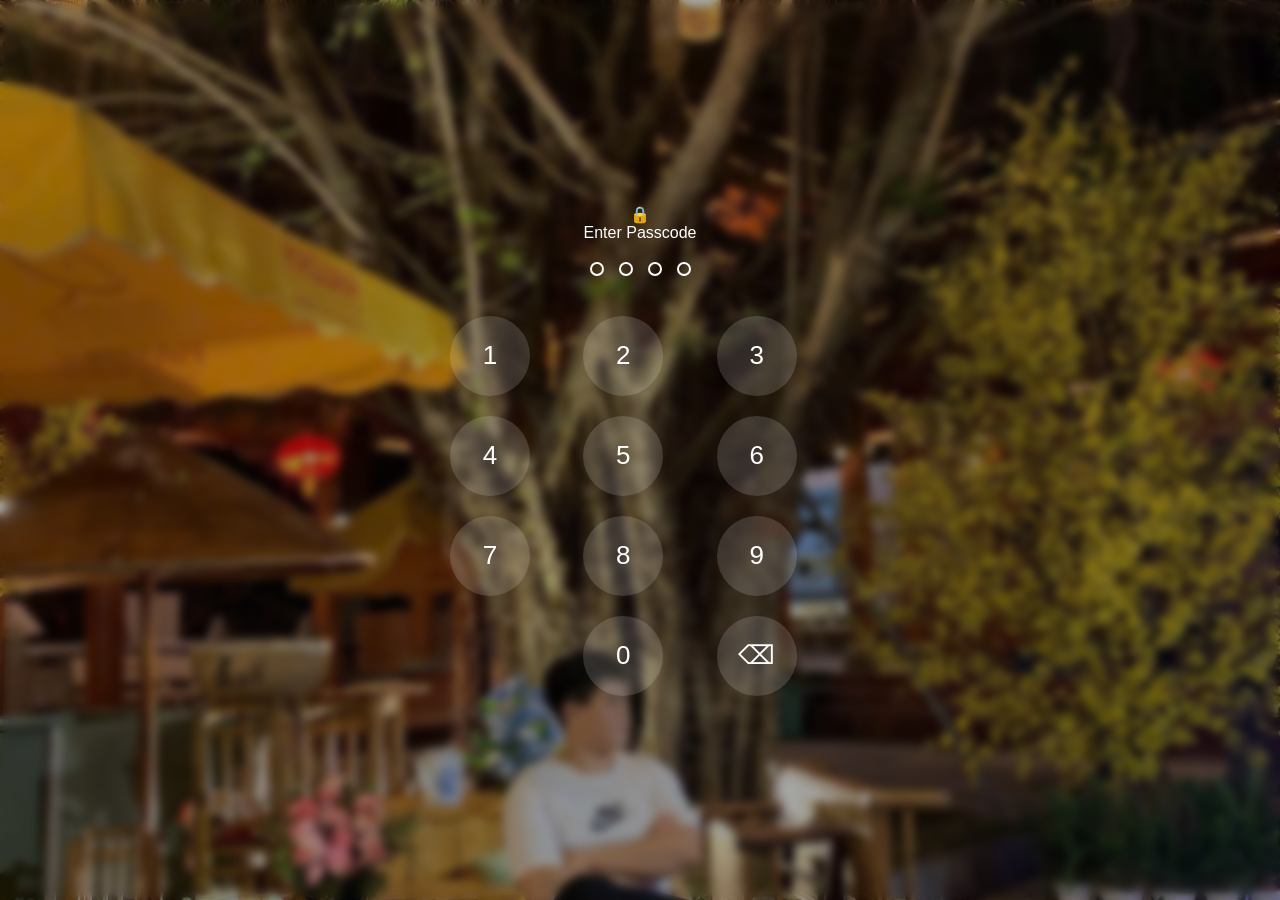
<file: index.html>
<!DOCTYPE html>
<html lang="vi">
<head>
    <meta charset="UTF-8">
    <meta name="viewport" content="width=device-width, initial-scale=1.0">
    <title>Birthday Gift</title>
    <link rel="stylesheet" href="style.css">
</head>
<body>

<!-- ===== LOCK SCREEN ===== -->
<div class="lock-screen">

    <div class="top">
        <div class="lock-icon">🔒</div>
        <p class="title">Enter Passcode</p>

        <div class="dots">
            <span></span>
            <span></span>
            <span></span>
            <span></span>
        </div>
    </div>

    <div class="keypad">
        <button class="key">1</button>
        <button class="key">2</button>
        <button class="key">3</button>
        <button class="key">4</button>
        <button class="key">5</button>
        <button class="key">6</button>
        <button class="key">7</button>
        <button class="key">8</button>
        <button class="key">9</button>
        <div></div>
        <button class="key">0</button>
        <button class="key delete">⌫</button>
    </div>

</div>

<!-- ===== CHAT SCREEN ===== -->
<div class="chat-screen" id="chatScreen">
    <div class="chat-header">
        🎂 Happy Birthday 🎉
    </div>

    <div class="messages" id="messages"></div>
</div>

<script src="script.js"></script>
</body>
</html>
</file>
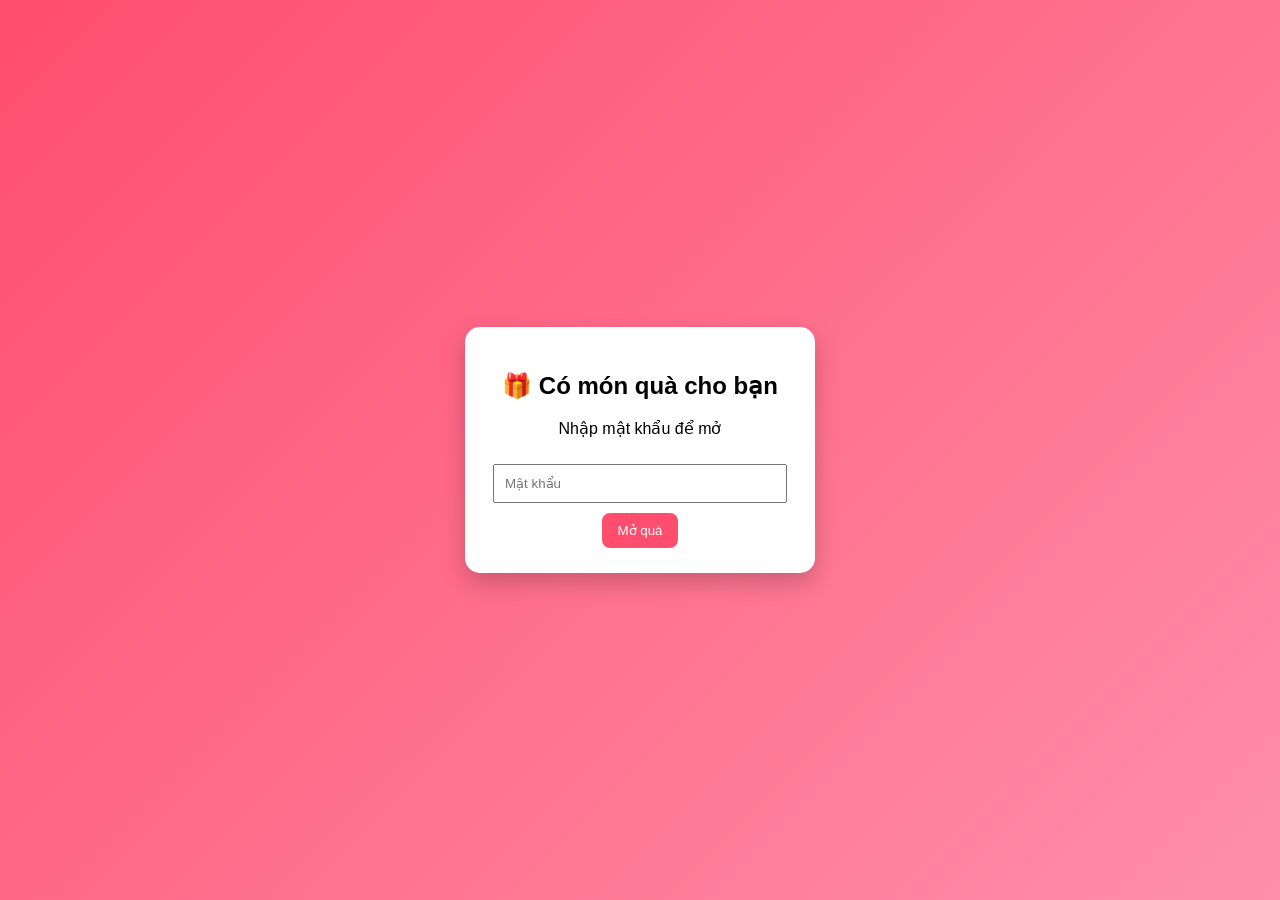
<file: root/index.html>
<!DOCTYPE html>
<html lang="vi">
<head>
<meta charset="UTF-8">
<meta name="viewport" content="width=device-width, initial-scale=1.0">
<title>Valentine Gift</title>

<style>
body{
    margin:0;
    height:100vh;
    display:flex;
    justify-content:center;
    align-items:center;
    font-family:Arial, Helvetica, sans-serif;
    overflow:hidden;
    background: linear-gradient(135deg,#ff4d6d,#ff8fab);
}

/* hộp quà */
.box{
    background:white;
    padding:25px;
    border-radius:15px;
    text-align:center;
    width:300px;
    box-shadow:0 10px 25px rgba(0,0,0,0.2);
}

input{
    padding:10px;
    width:90%;
    margin-top:10px;
}

button{
    margin-top:10px;
    padding:10px 15px;
    border:none;
    border-radius:8px;
    cursor:pointer;
    background:#ff4d6d;
    color:white;
}

/* phần sau khi mở quà */
#gift{
    display:none;
    text-align:center;
    color:white;
}

#gift h1{
    font-size:30px;
}

/* tim rơi */
.heart{
    position:fixed;
    top:-10px;
    color:red;
    animation:fall linear forwards;
}

@keyframes fall{
    to{
        transform:translateY(100vh);
    }
}
</style>
</head>

<body>

<!-- nhập mật khẩu -->
<div class="box" id="loginBox">
    <h2>🎁 Có món quà cho bạn</h2>
    <p>Nhập mật khẩu để mở</p>
    <input type="password" id="password" placeholder="Mật khẩu">
    <br>
    <button onclick="openGift()">Mở quà</button>
</div>

<!-- nội dung quà -->
<div id="gift">
    <h1>❤️ Happy Valentine ❤️</h1>
    <p>Bạn là điều tuyệt vời nhất với mình!</p>
</div>

<script>
const correctPassword = "1602"; // đổi mật khẩu tại đây

function openGift(){
    const pw = document.getElementById("password").value;

    if(pw === correctPassword){
        document.getElementById("loginBox").style.display="none";
        document.getElementById("gift").style.display="block";
        startHearts();
    }else{
        alert("Sai mật khẩu rồi!");
    }
}

/* tạo tim rơi */
function startHearts(){
    setInterval(()=>{
        const heart = document.createElement("div");
        heart.className="heart";
        heart.innerHTML="❤";
        heart.style.left=Math.random()*100+"vw";
        heart.style.fontSize=(Math.random()*20+10)+"px";
        heart.style.animationDuration=(Math.random()*3+2)+"s";
        document.body.appendChild(heart);

        setTimeout(()=>heart.remove(),5000);
    },300);
}
</script>

</body>
</html>
</file>
<file: style.css>
*{
    box-sizing:border-box;
    margin:0;
    padding:0;
    font-family:-apple-system,BlinkMacSystemFont,sans-serif;
}

/* ===== LOCK SCREEN ===== */

body{
    height:100vh;
    display:flex;
    justify-content:center;
    align-items:center;
    font-family:-apple-system,BlinkMacSystemFont,sans-serif;
    color:white;
    background:url("p.jpg") center/cover no-repeat;
    position:relative;
    overflow:hidden;
}

/* lớp làm mờ nền giống iPhone */
body::before{
    content:"";
    position:absolute;
    inset:0;
    backdrop-filter: blur(5px);
    background:rgba(0,0,0,0.35);
    z-index:0;
}

/* để nội dung nổi lên trên */
.lock-screen{
    position:relative;
    z-index:1;
}


.lock-screen{
    width:100%;
    max-width:420px;
    padding:40px 20px;
    text-align:center;
}

.dots{
    display:flex;
    justify-content:center;
    gap:15px;
    margin:20px 0 40px;
}

.dots span{
    width:14px;
    height:14px;
    border-radius:50%;
    border:2px solid white;
}

.dots span.filled{
    background:white;
}

.keypad{
    display:grid;
    grid-template-columns:repeat(3,1fr);
    gap:20px;
}

.key{
    width:80px;
    height:80px;
    border-radius:50%;
    border:none;
    background:rgba(255,255,255,0.15);
    color:white;
    font-size:26px;
    cursor:pointer;
}

.key:active{
    background:rgba(255,255,255,0.35);
}

/* ===== CHAT SCREEN ===== */

.chat-screen{
    position:absolute;
    inset:0;
    display:none;
    flex-direction:column;
    background:url("mtb.jpg") center/cover no-repeat;
}

/* lớp làm tối nhẹ để tin nhắn nổi bật */
.chat-screen::before{
    content:"";
    position:absolute;
    inset:0;
    backdrop-filter: blur(5px);
    background:rgba(0,0,0,0.25);
    z-index:0;
}

.chat-header,
.messages{
    position:relative;
    z-index:1;
}

.chat-header{
    background:white;
    padding:20px;
    text-align:center;
    font-weight:600;
    border-bottom:1px solid #ddd;
}

.messages{
    flex:1;
    padding:15px;
    overflow-y:auto;
}

.message{
    max-width:75%;
    padding:12px 16px;
    border-radius:20px;
    margin-bottom:10px;
    font-size:15px;
    animation:fadeIn 0.3s ease;
}

.sent{
    background:#f54488;
    color:white;
    margin-left:auto;
}

@keyframes fadeIn{
    from{opacity:0; transform:translateY(10px);}
    to{opacity:1; transform:translateY(0);}
}

/* rung */
.shake{
    animation:shake 0.3s;
}

@keyframes shake{
    0%{ transform:translateX(0);}
    25%{ transform:translateX(-5px);}
    50%{ transform:translateX(5px);}
    75%{ transform:translateX(-5px);}
    100%{ transform:translateX(0);}
}
</file>
